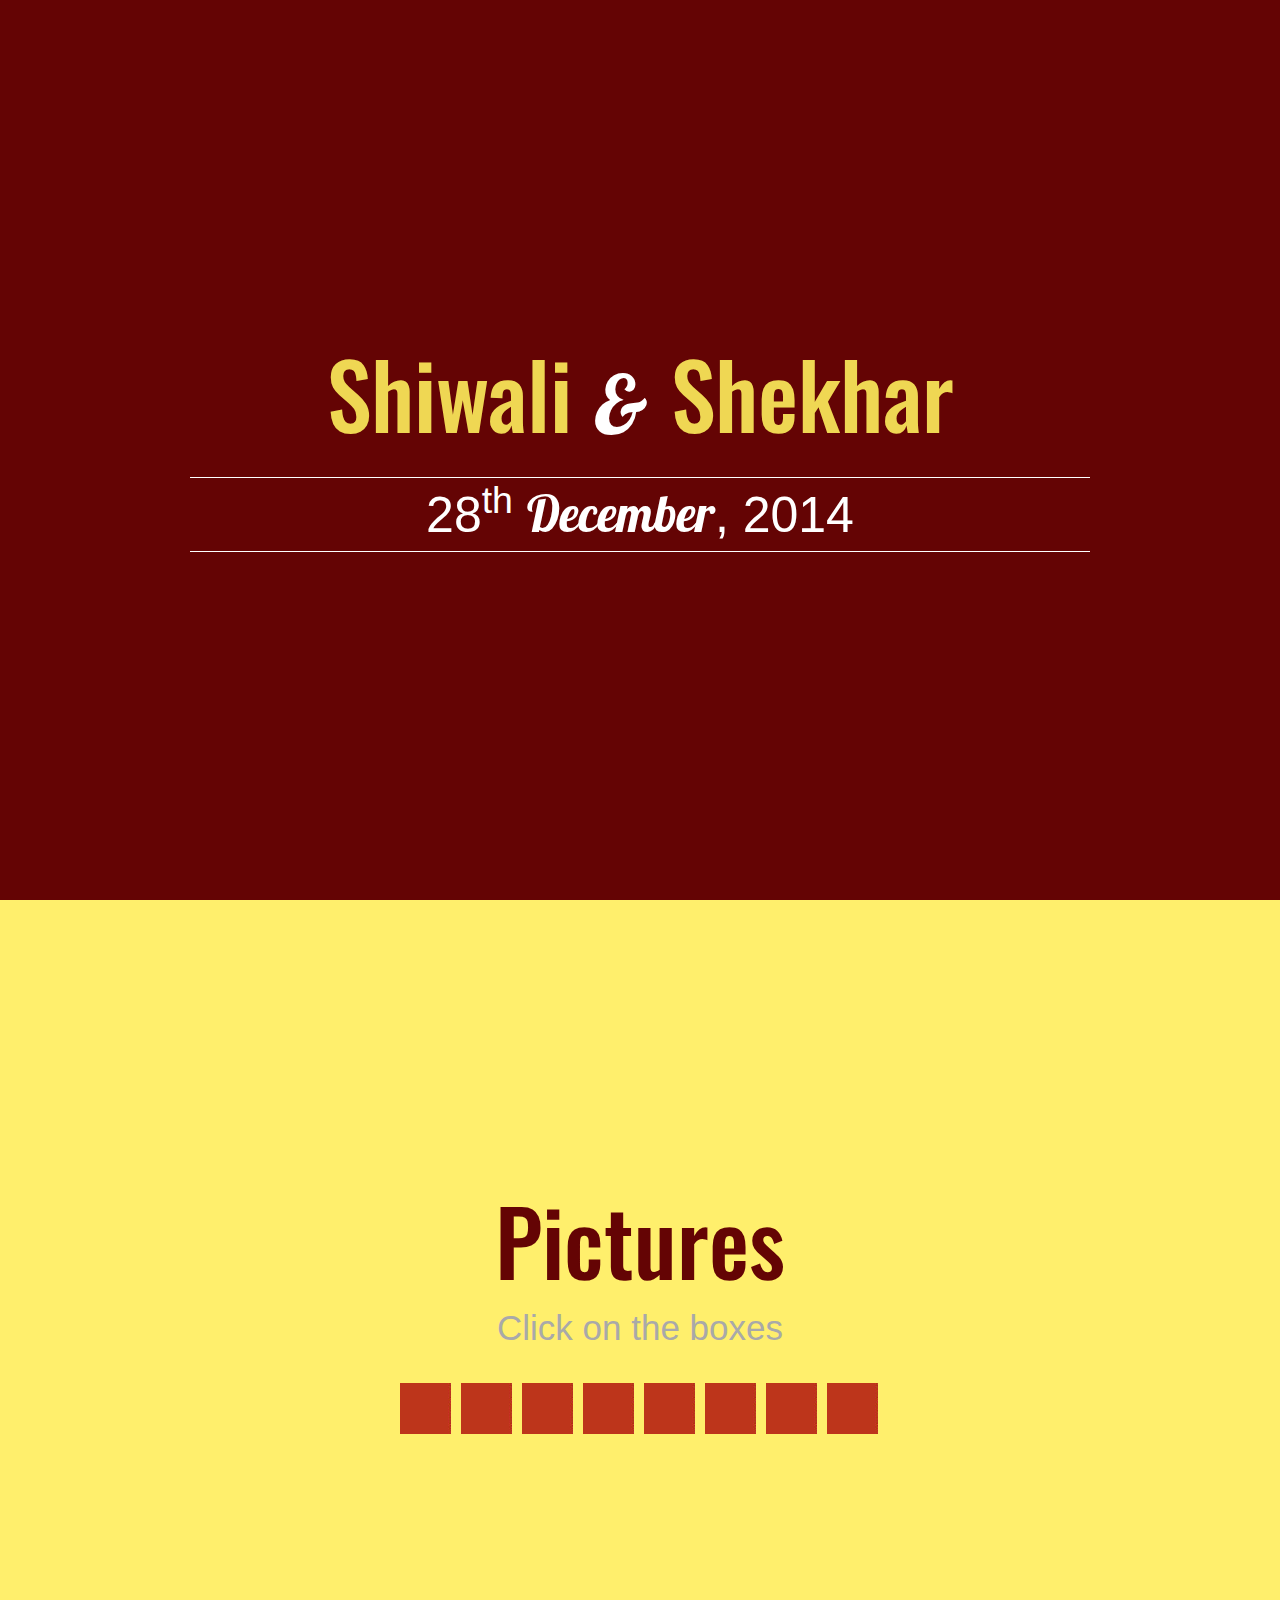
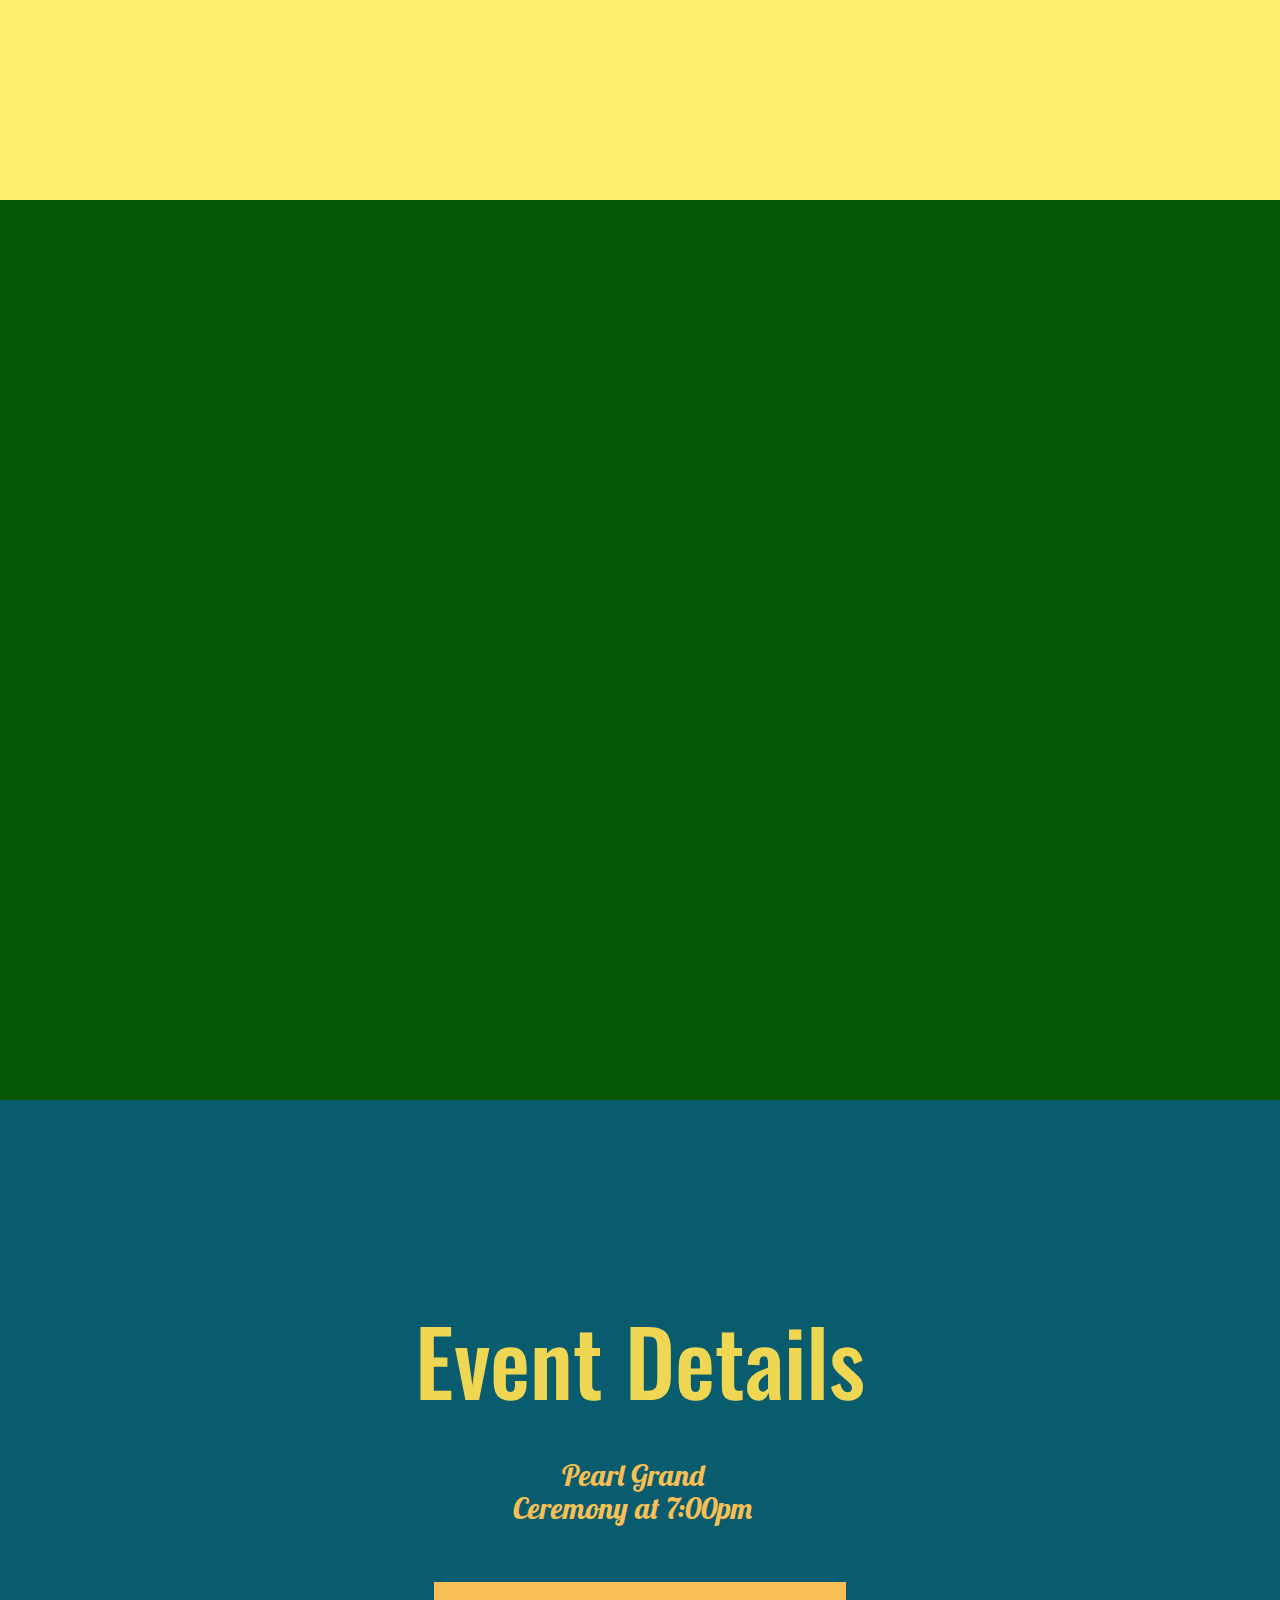
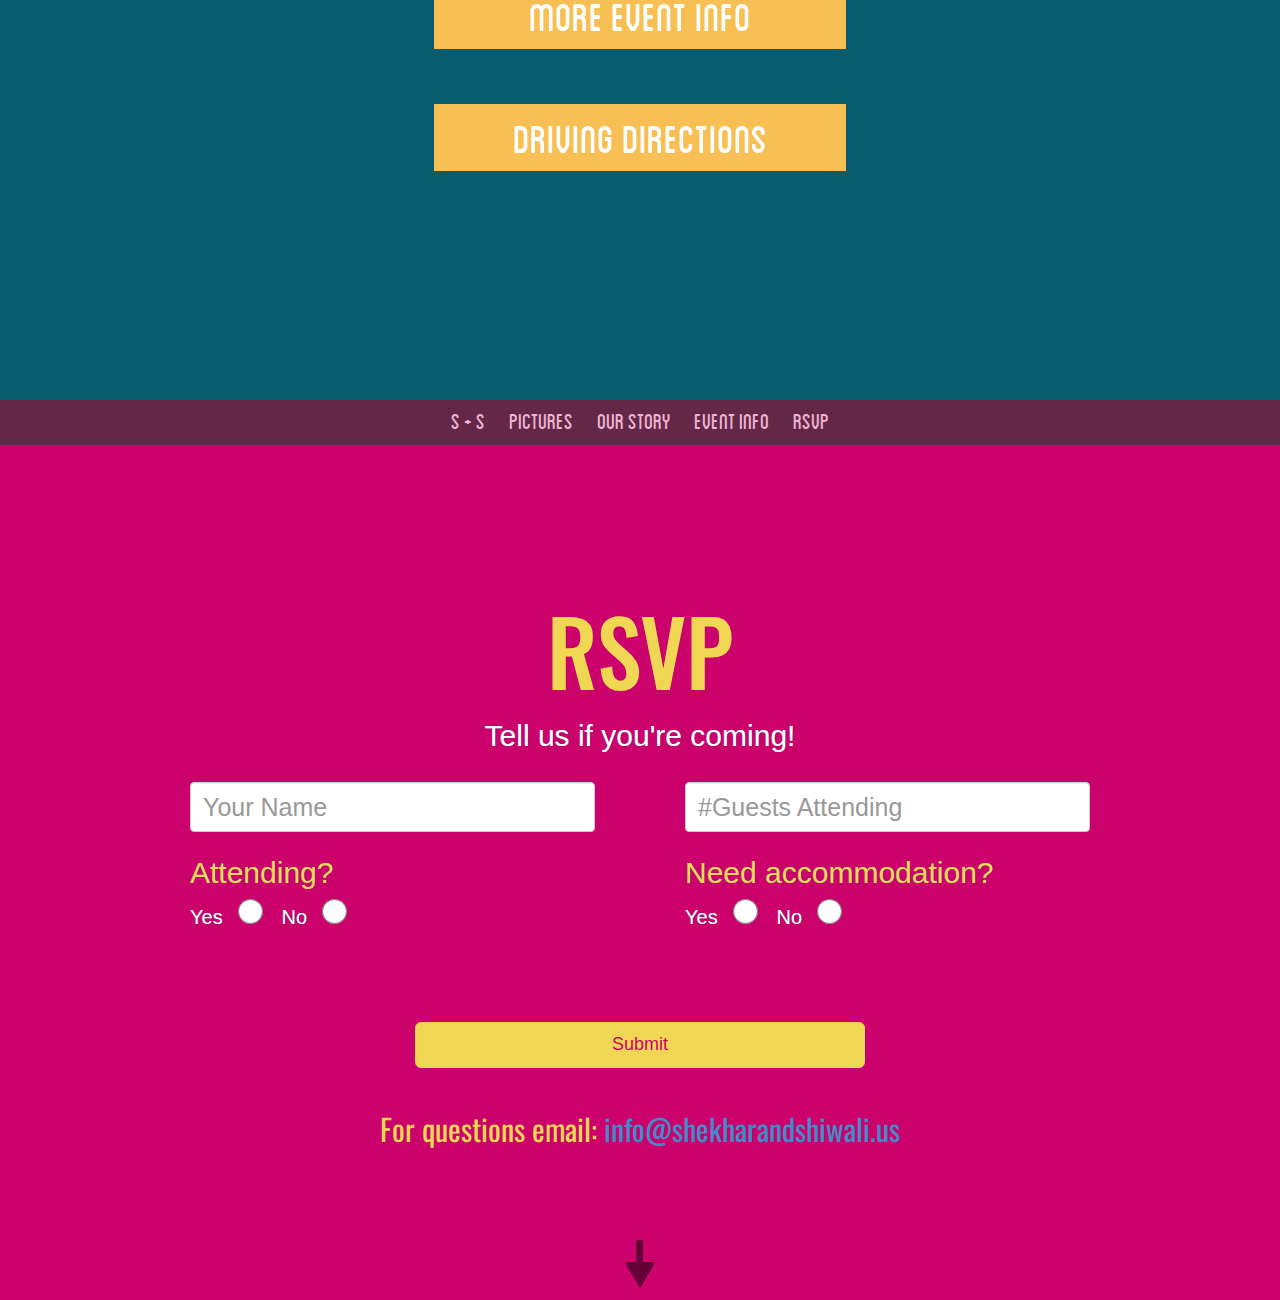
<file: index.html>
<!DOCTYPE html>
<html lang="en">
<head>

<title>
Shiwali + Shekhar | We're Getting Married!
</title>

<!-- Meta Tags -->

<meta http-equiv="Content-Type" content="text/html;charset=utf-8" />
<meta name="description" content="Shiwali Mohan &amp; Shekhar Mittal are tying the knot on 27.12.2014. Come celebrate with them!" />
<meta name="keywords" content="Shiwali Mohan, Shekhar Mittal, marriage, web design, scroll animation" />

<!-- Links -->
<link rel="stylesheet" type="text/css" href="jquery.fancybox-1.3.4.css" media="screen" />
<link rel="stylesheet" href="style.css" media="screen,projection" type="text/css" />
<link rel="stylesheet" href="css/bootstrap.css" media="screen,projection" type="text/css" />

<link href='http://fonts.googleapis.com/css?family=Pacifico' rel='stylesheet' type='text/css' />
 
<link rel="image_src" href="images/fb-icon.jpg" />
<link href='http://fonts.googleapis.com/css?family=Lily+Script+One|Simonetta|Glass+Antiqua|Elsie+Swash+Caps|Fredoka+One|Comfortaa|Abril+Fatface|Spirax|Kavoon|Cinzel+Decorative|Salsa|Autour+One' rel='stylesheet' type='text/css'>
<link href='http://fonts.googleapis.com/css?family=Oswald' rel='stylesheet' type='text/css'>
<link href='http://fonts.googleapis.com/css?family=Lobster' rel='stylesheet' type='text/css'>
<!-- Java Script -->

<script type="text/javascript" src="js/jquery.min.js"></script>
<script type="text/javascript" src="js/jquery.mousewheel-3.0.4.pack.js"></script>
<script type="text/javascript" src="js/jquery.fancybox-1.3.4.pack.js"></script>
<script type="text/javascript" src="js/jquery.scrollTo-min.js"></script>
<script type="text/javascript" src="js/bootstrap.js"></script>



<script type="text/javascript">

// Scroll Animation

function scrollNav(id){
			$('html,body').animate({scrollTop: $(""+id).offset().top},'slow');
}


  // Next Scroll Bar

$(function() {

	$("a[rel=story-gallery]").fancybox({
		'titlePosition' 	: 'inside',
		'titleFormat'		: function(title, currentArray, currentIndex, currentOpts) {
			return '<span id="fancybox-title-over">Image ' + (currentIndex + 1) + ' / ' + currentArray.length + (title.length ? ' &nbsp; ' + title : '') + '</span>';
			}
		});
		
		$("a[rel=guys-gallery]").fancybox({
		'titlePosition' 	: 'inside',
		'titleFormat'		: function(title, currentArray, currentIndex, currentOpts) {
			return '<span id="fancybox-title-over">' + (title.length ? '' + title : '') + '</span>';
			}
		});
		
		$("a[rel=girls-gallery]").fancybox({
		'titlePosition' 	: 'inside',
		'titleFormat'		: function(title, currentArray, currentIndex, currentOpts) {
			return '<span id="fancybox-title-over">' + (title.length ? '' + title : '') + '</span>';
			}
		});

	$("#getmore-info").fancybox({
				'titlePosition'		: 'inside',
				'transitionIn'		: 'none',
				'transitionOut'		: 'none'
		});

    function scroll(direction) {

        var scroll, i,
                positions = [],
                here = $(window).scrollTop(),
                collection = $('.slide');

        collection.each(function() {
            positions.push(parseInt($(this).offset()['top'],10));
        });

        for(i = 0; i < positions.length; i++) {
            if (direction == 'next1' && positions[i] > here) { scroll = collection.get(i); break; }
            if (direction == 'prev1' && i > 0 && positions[i] >= here) { scroll = collection.get(i-1); break; }
        }

        if (scroll) {
            $.scrollTo(scroll, {
                duration: 750       
            });
        }

        return false;
    }

    $("#next1,#prev1").click(function() {        
        return scroll($(this).attr('id'));        
    });

    $(".scrolltoanchor").click(function() {
        $.scrollTo($($(this).attr("href")), {
            duration: 750
        });
        return false;
    });
    
    $(".rsvp").mouseover(function(){
    	 $("#bottom-nav").hide();
    });
    $(".rsvp").mouseout(function(){
    	 $("#bottom-nav").show();
    });

});

function postContactToGoogle() {
	
	
	/*var password = $('#password-form').val();
    if(password!='shekhar'){
    	alert("Incorrect Password");
    	return false;
    }*/
   // else{
    	var name = $('#name-form').val();
        var attending = $('#attending-form').val();
        
        var x1 = document.getElementById("attending-answer-form-yes").checked;
        var y1 = document.getElementById("attending-answer-form-no").checked;
        var x2 = document.getElementById("accommodation-answer-form-yes").checked;
        var y2 = document.getElementById("accommodation-answer-form-no").checked;
        
		if(x1){
			var attending_answer = "Yes";
		}
		else{
			var attending_answer = "No";
		}
		
		if(x2){
			var accommodation_answer = "Yes";
		}
		else{
			var accommodation_answer = "No";
		}
		
		
		if(name == "")
		{
			alert("Please enter your Name");
			document.getElementById('name-form').focus();
			return false;
		}
		if(name != "" && !isNaN(name))
		{
			alert("Name cannot have numbers");
			document.getElementById('name-form').focus();
			
			return false;
		}
		if(attending == "")
		{
			alert("Please enter the number of Guests.");
			document.getElementById('attending-form').focus();
			return false;
		}
		if(attending != "" && isNaN(attending))
		{
			alert("Please enter a valid number in the number of Guests field.");
			document.getElementById('attending-form').focus();
			return false;
		}
		if(!x1&&!y1)
        {
        	alert("Please select a Yes or No.");
			return false;
        }
        if(!x2&&!y2)
        {
        	alert("Please select a Yes or No.");
			return false;
        }
		
		
        $.ajax({
            crossDomain:true,
            url: "https://docs.google.com/forms/d/1CFn740FEFCyiiwaFORWDEzPLa8mmN6_6Pz8VQiD-mVU/formResponse",
            data: { "entry_102033076": name, 
            "entry_283593187": attending, "entry_271882632": 
            attending_answer , "entry_1864921981": accommodation_answer},
            type: "POST",
            dataType: "xml",
            success:function(vs){
			     console.log("Success:" + vs);
			     window.location.replace("ThankYou.html");
			 },
			 error:function(){
			 	console.log("Error");
			 	window.location.replace("ThankYou.html");
			 }
        });
   // }
            
}



</script>
</head>

<body onload="scrollNav('.rsvp')">

<!-- Side Navigation -->

<div id="header">
<ul id="navigation">
	<li class="home-nav" onClick="scrollNav('.home')">S + S</li>
	<li class="pictures-nav" onClick="scrollNav('.pictures')">Pictures</li>
	<li class="story-nav" onClick="scrollNav('.story')">Our Story</li>
	<li class="info-nav" onClick="scrollNav('.info')">Event Info</li>
	<li class="rsvp-nav" onClick="scrollNav('.rsvp')">RSVP</li>
</ul>
</div>

<!-- Home Frame -->

	

	<div class="home slide">
		&nbsp;
		<div class="content-box">
			<div> <!--class="home-img"-->
				</br></br></br>
				<h1 style="color:#efd753;font-family: 'Oswald', sans-serif;font-size:90px;font-style:normal;">Shiwali   <font style="font-family: 'Lobster', cursive;font-size:80px;color:white;">&</font>   Shekhar</br></h1>
				</br>
				<div style="border-top: 1px solid white;border-bottom: 1px solid white;">
					<font style="font-size:50px;color:white;"> 28<sup>th</sup> <font style="font-family: 'Lobster', cursive;">December</font>, 2014</font>
				</div>
			</div>
		</div>
	</div>

<!-- Pictures Frame -->

	<div class="pictures slide">
		<div class="content-box">
			
			<div class="pictures-title">
				<h1 style="color:#640404;font-family: 'Oswald', sans-serif;font-size:90px;font-style:normal;">
					Pictures
				</h1>
			</div>
			
			<h2 class="gallery-title">Click on the boxes</h2>
			
			<div class="gallery">
				<a class="photo one" rel="story-gallery" href="images/1.jpg" title="">Photo<span></span></a>
				<a class="photo two" rel="story-gallery" href="images/2.JPG" title="">Photo<span></span></a>
				<a class="photo three" rel="story-gallery" href="images/3.JPG" title="">Photo<span></span></a>
				<a class="photo four" rel="story-gallery" href="images/4.JPG" title="">Photo<span></span></a>
				<a class="photo five" rel="story-gallery" href="images/5.jpg" title="">Photo<span></span></a>
				<a class="photo six" rel="story-gallery" href="images/6.JPG" title="">Photo<span></span></a>
				<a class="photo seven" rel="story-gallery" href="images/7.jpg" title="">Photo<span></span></a>
				<a class="photo eight" rel="story-gallery" href="images/9.jpg" title="">Photo<span></span></a>
			</div>
		
		</div>
	</div>
	
	

<!-- Our Story Frame -->

	<div class="story slide">
		<div class="content-box">
			<iframe src='http://cdn.knightlab.com/libs/timeline/latest/embed/index.html?source=0AvJJD4RMxX0IdFRqZll6bFVpYTRvN09UMmtzQTBWWkE&font=Bevan-PotanoSans&maptype=toner&lang=en&height=650' width='100%' height='650' frameborder='0'></iframe>
		</div>
	</div>

<!-- Event Info Frame -->

	<div class="info slide">
		<div class="content-box">
		
			<div class="info-title">
				<h1 style="color:#efd753;font-family: 'Oswald', sans-serif;font-size:90px;font-style:normal;">
					Event Details
				</h1>
			</div>
			
			
			
			<div class="info-content">
				</br>
				<h2 style="font-family: 'Lobster', cursive;">Pearl Grand</br>Ceremony at 7:00pm</h2>
				
				<div class="more-info">
				<a class="info btn1" id="getmore-info" href="#inline1" title="">More Event Info<span></span></a> 
				</div>
				
				<div style="display: none;">
					<div id="inline1" style="width:750px;height:550px;overflow:hidden;">
					<p>As is the case with typical Indian weddings, festivities will go on for a couple of days. Please RSVP so that we can keep you updated on what is happening and when. </p>
					<p>In case you only want to attend the wedding, the ceremony will begin at 7:00pm on December 28th and will take place at the Pearl Grand banquet hall, Ghaziabad.  </p>
					<div class="line-seperator"></div>
					<p>If you are joining us from out of town, please plan ahead. August-September is the best time to buy international tickets to India for December. The nearest airport is the Indira Gandhi International Airport. Unless you are an Indian national, you probably will require a tourist visa to visit India. </p>
					<p>Please email your travel plans to us. We would love if you could stay with us and our families during the celebrations. </a></p>
					<div class="line-seperator"></div>
					<p>For any questions, comments, concerns, play list requests, accommodation inquiries or interest in dance performances, please contact us: <a href="mailto:info@shekharandshiwali.us">info@shekharandshiwali.us</a></p>
					<div class="line-seperator"></div>
					</div>
				</div>
				
				<div class="get-directions">
				<a href="http://goo.gl/hktYl9" target="blank" class="directions btn1">Driving Directions<span></span></a> 
				</div>
			</div>
			
		</div>
	</div>
	

	
<!-- RSVP Frame -->
	
	<div class="rsvp slide">
		<div class="content-box" style="text-align:center;">
		
			<div class="rsvp-title">
				<h1 style="color:#efd753;font-family: 'Oswald', sans-serif;font-size:90px;font-style:normal;">
					RSVP
				</h1>
			</div>
			
			<h2>Tell us if you're coming!</h2>
			</br>
			
				<div class="forms">
					<input type="text" name="name" id="name-form" class="form-control"  placeholder="Your Name" style="height:50px;font-size:25px;color:#4a4a4a;"/>
					</br>
					<font class="rsvph2">Attending?</font></br>
					<font class="rsvph3">Yes</font><input type="radio" name="attending-answer" value="Yes" id="attending-answer-form-yes"  style="height:25px;width:55px;color:#4a4a4a;"/>
					<font class="rsvph3">No</font><input type="radio" name="attending-answer" value="No" id="attending-answer-form-no"  style="height:25px;width:55px;color:#4a4a4a;"/>
				</div>
				<div class="forms2">
					<input type="text" name="attending" id="attending-form" class="form-control" placeholder="#Guests Attending" style="height:50px;font-size:25px;color:#4a4a4a;"/>
					</br>
					<font class="rsvph2">Need accommodation?</font></br>
					<font class="rsvph3">Yes</font><input type="radio" name="accommodation-answer" value="Yes" id="accommodation-answer-form-yes"  style="height:25px;width:55px;color:#4a4a4a;"/>
					<font class="rsvph3">No</font><input type="radio" name="accommodation-answer" value="No" id="accommodation-answer-form-no"  style="height:25px;width:55px;color:#4a4a4a;"/>
				</div>

				<div class="submit">
					<input class="submit-btn btn btn-lg btn-warning btn-block" type="submit" value="Submit" onclick="postContactToGoogle()" style="background-color: #efd753;border-color:#efd753;color:#cb026c;"/>
				</div>
			</br></br>
				<font style="color:#efd753;font-family: 'Oswald', sans-serif;font-size:30px;font-style:normal;">For questions email: <a href="mailto:info@shekharandshiwali.us">info@shekharandshiwali.us</a></h3>
					
			
		</div>
	</div>
		

	

	
	
	
<!-- Bottom Nav -->	
	
	<div id="bottom-nav">
	<img src="images/next-dk.png" alt="Next1" />
	<div id="next1">
		<img src="images/next.png" alt="Next1" />
	</div>
	
	</div>
</body>
</file>
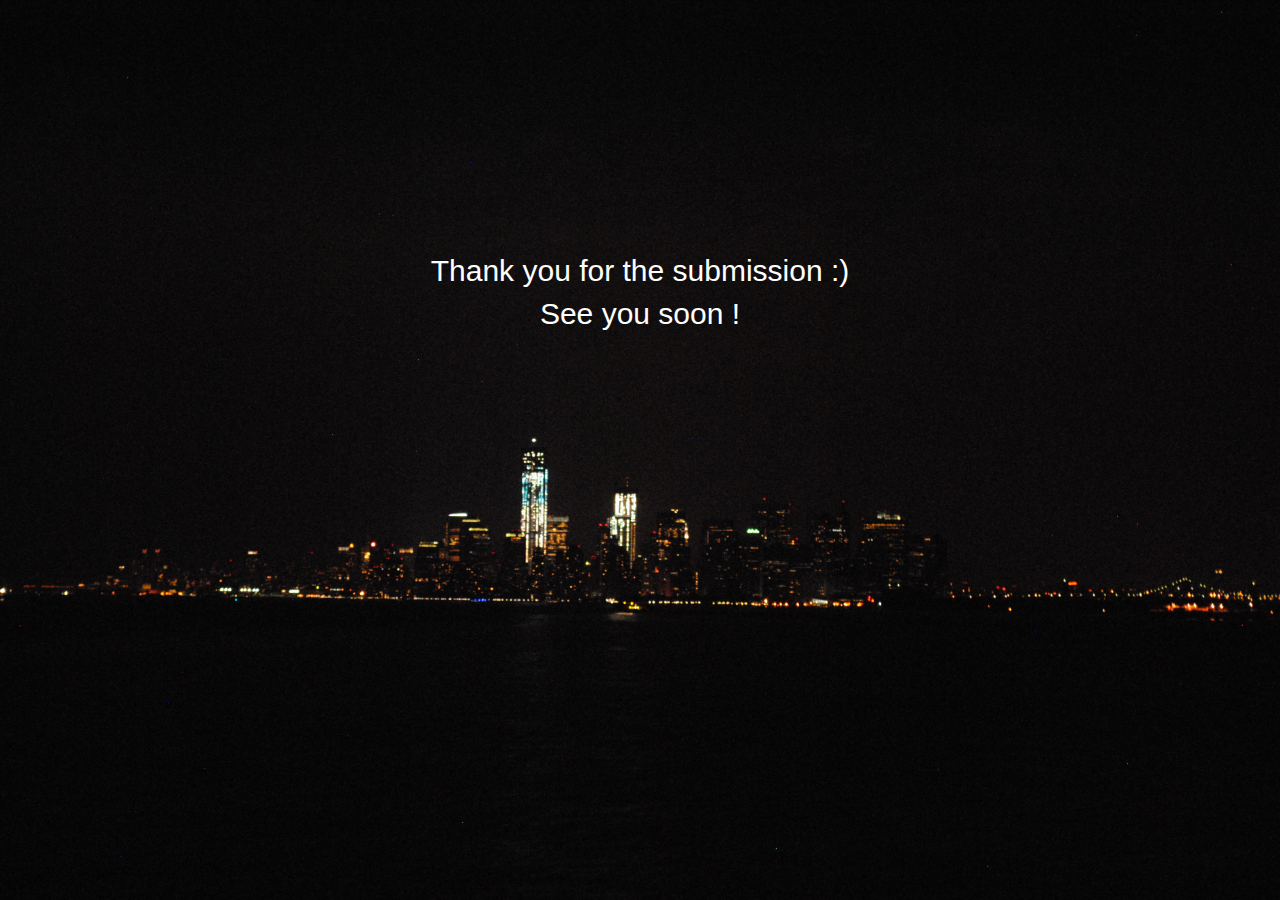
<file: ThankYou.html>
<!DOCTYPE html>
<html lang="en">
<head>

<title>
Shiwali + Shekhar | We're Getting Married!
</title>

<!-- Meta Tags -->

<meta http-equiv="Content-Type" content="text/html;charset=utf-8" />
<meta name="description" content="Shiwali Mohan &amp; Shekhar Mittal are tying the knot on 27.12.2014. Come celebrate with them!" />
<meta name="keywords" content="Shiwali Mohan, Shekhar Mittal, marriage, web design, scroll animation" />
<meta property="og:title" content="Shiwali + Shekhar are getting Married!" />
<meta property="og:description" content="Shiwali Mohan &amp; Shekhar Mittal are tying the knot on 27.12.2014. Come celebrate with them!" />
<meta property="og:image" content="http://www.katieplusluke.com/images/fb-icon.jpg" />
<meta property="og:url" content="http://www.shekharandshiwali.us" />
<meta property="fb:admins" content="1577640021" />
<meta property="og:type" content="website"/>

<!-- Links -->
<link rel="stylesheet" type="text/css" href="jquery.fancybox-1.3.4.css" media="screen" />
<link rel="stylesheet" href="style.css" media="screen,projection" type="text/css" />
<link rel="stylesheet" href="css/bootstrap.css" media="screen,projection" type="text/css" />

<link href='http://fonts.googleapis.com/css?family=Pacifico' rel='stylesheet' type='text/css' />
 
<link rel="image_src" href="images/fb-icon.jpg" />
<link href='http://fonts.googleapis.com/css?family=Lily+Script+One|Simonetta|Glass+Antiqua|Elsie+Swash+Caps|Fredoka+One|Comfortaa|Abril+Fatface|Spirax|Kavoon|Cinzel+Decorative|Salsa|Autour+One' rel='stylesheet' type='text/css'>
<link href='http://fonts.googleapis.com/css?family=Oswald' rel='stylesheet' type='text/css'>
<link href='http://fonts.googleapis.com/css?family=Lobster' rel='stylesheet' type='text/css'>
<!-- Java Script -->

<script type="text/javascript" src="js/jquery.min.js"></script>
<script type="text/javascript" src="js/jquery.mousewheel-3.0.4.pack.js"></script>
<script type="text/javascript" src="js/jquery.fancybox-1.3.4.pack.js"></script>
<script type="text/javascript" src="js/jquery.scrollTo-min.js"></script>
<script type="text/javascript" src="js/bootstrap.js"></script>
<style>
	body { 
  background: url(images/gallery/1.JPG) no-repeat center center fixed; 
  -webkit-background-size: cover;
  -moz-background-size: cover;
  -o-background-size: cover;
  background-size: cover;
}
	#ThankYou{
		padding:250px;
		text-align:center;
		color:white;
		font-size:30px;
	}
</style>

</head>

<body>
<div id="ThankYou">
	Thank you for the submission :)</br> See you soon !
</div>

</body>
</html>
</file>
<file: style.css>
/* Site designed by Luke Clum @ www.lukeclum.com */


@font-face {
    font-family: 'BlanchCapsRegular';
    src: url('fonts/blanch_caps-webfont.eot');
    src: url('fonts/blanch_caps-webfont.eot%3F') format('embedded-opentype'),
         url('fonts/blanch_caps-webfont.woff') format('woff'),
         url('fonts/blanch_caps-webfont.ttf') format('truetype'),
         url('fonts/blanch_caps-webfont.svg') format('svg');
    font-weight: normal;
    font-style: normal;

}

@font-face {
    font-family: 'PacificoRegular';
    src: url('fonts/pacifico-webfont.eot');
    src: url('fonts/pacifico-webfont.eot?') format('embedded-opentype'),
         url('fonts/pacifico-webfont.woff') format('woff'),
         url('fonts/pacifico-webfont.ttf') format('truetype'),
         url('fonts/pacifico-webfont.svg') format('svg');
    font-weight: normal;
    font-style: normal;

}


/* FONT & TEXT STYLES */



h1 {
	padding:0;
	font-family: 'BlanchCapsRegular', arial;
	font-size:60px;
	font-weight:normal;
	
}

h2{
	font-family: 'Pacifico', 'PacificoRegular', cursive;
	font-size:50px;
	font-weight:400;
	font-style:normal;
	margin:15px;
	
}
h3 {
	font-family: 'BlanchCapsRegular', arial;
	font-size:53px;
	font-weight:normal;
	color:#FFFFFF;
	margin:20px 0px 20px 0;
	
}
h4 {
	font-family: 'BlanchCapsRegular', arial;
	font-size:30px;
	font-weight:normal;
	color:rgb(225,86,97);
	
}
p { 
	font-family: Arial, sans-serif;
	font-weight:normal; 
	font-size:14px;
	line-height: 18px;
	color:#363636
}
p a {
	text-decoration: none;
	color: rgb(220,79,83);
}
p a:hover{
	color: rgb(248,202,105);
}


/* MAIN SITE STYLES */



html, body {
	margin: 0;
	padding: 0;
	height:100%;
}

body {
	margin:0; padding:0;
	font-family:Arial, Helvetica, sans-serif;  
    background-color:#3ba7b8;  
    font-size:20px;  
    line-height:25px;  
}  
  
  
.content-box{
	position:absolute; 
	top:50%; 
	left:50%;
	width:900px;
	margin-left:-450px;
}

.container {
	height:100%;
	margin: 0;
	padding: 0;
	
}

.slide {
	height: 100%;
	position: relative;
	margin: 0;
	padding: 0;
}





/* NAVIGATION */

#header{
	position: fixed; 
	top: 0; left: 0; 
	width: 100%; 
	height: 45px;
	margin:0;
	background-color:#383838;
	filter:alpha(opacity=70);
	/* CSS3 standard */
	opacity:0.7;
	z-index: 1;
}
ul#navigation {
	display:block;
	padding:0;
	text-align:center;
	cursor: pointer;
}
ul#navigation li {  
    display:inline; 
	margin:10px;
    text-decoration:none;  
    color:#FFFFFF;  
    font-family: 'BlanchCapsRegular', arial;
    font-size:30px;
    font-weight:400;
    text-shadow: #000 0 0 0;
}  
ul#navigation li:hover {  
    	color:#bebebe;   
    	font-weight:400;
    	text-shadow: #000 0 0 0;
}


/* FOOTER */

#footer {
	z-index:100;
	position:fixed;
	bottom:0px;
	background-color:#383838;
	width:240px;
	height:50px;
	margin:10px;
	right:0;
	opacity: .5;
	filter:alpha(opacity=50);
	-webkit-transition: opacity 0.5s;
	-moz-transition:    opacity 0.5s;
	-o-transition:      opacity 0.5s;
	-ms-transition:     opacity 0.5s;
	cursor: pointer;
}
#footer:hover {
	opacity: 1;
	filter:alpha(opacity=100);
	}
.social{
	display:block;
	margin-left:auto;
	margin-right:auto;
	left:0;
	right:0;
	width:210px;
}
.like {
	float:left; 
	width:75px; 
	margin:2px 2px 2px 2px;
	height:20px;
	padding:13px 5px 0 0;
}
.tweet {
	float:left; 
	width:75px; 
	margin:2px 2px 2px 2px;
	height:20px;
	padding:13px 0 0 5px;
}
.luke-logo {  
	display:block;
	position: relative;
	text-indent: -9999px;
	width: 23px;
	height: 23px;
	float:left;
	margin:13px 0 15px 15px;

}

.luke-logo span {
	position: absolute;
	top: 0; left: 0; bottom: 0; right: 0;
	background: url(images/luke-logo.png) no-repeat;
	opacity: .8;
	filter:alpha(opacity=80);
	-webkit-transition: opacity 0.5s;
	-moz-transition:    opacity 0.5s;
	-o-transition:      opacity 0.5s;
	-ms-transition:     opacity 0.5s;
}
.luke-logo:hover span {
	opacity: 1;
	filter:alpha(opacity=100);
}

/* BOTTOM NAVIGATION */

#bottom-nav {
	z-index:100;
	position:fixed;
	bottom:0px;
	width:100%;
	height:70px;
	margin:0;
}   
#bottom-nav img{
	display:block;
	margin:0 auto;
	margin-top:10px;
	opacity: .5;
	filter:alpha(opacity=20);
}
#next1{
	z-index:100;
	position:fixed;
	bottom:0px;
	width:100%;
	height:70px;
	margin:0;
	background: url(images/footer-slice.png) repeat-x;
	cursor: pointer;
	opacity: 0;
	filter:alpha(opacity=0);
	-webkit-transition: opacity 0.5s;
	-moz-transition:    opacity 0.5s;
	-o-transition:      opacity 0.5s;
	-ms-transition:     opacity 0.5s;
}
#next1:hover {
	opacity: 1;
	filter:alpha(opacity=100);
}
#next1 img{
	display:block;
	position:relative;
	margin-left:auto;
	margin-right:auto;
	margin-top:10px;
	left:0;
	right:0;
	opacity: 1;
	filter:alpha(opacity=100);
}
#next1 .box{
	position:absolute;
	width:100%;
	height:170px;
	margin:0;
	background-color:#383838;
	opacity: 1;
	filter:alpha(opacity=100);
}

/* HOME SLIDE */



.home {
	background-color: #640404;
}

.home .content-box{
	height:340px; 
	margin-top:-187px;
	text-align:center;
}

.home-img {  
	display:block;
	margin: auto;
	position: relative;
	text-indent: -9999px;
	width: 540px;
	height: 335px;
	background: url(images/kl-title.png) no-repeat;
}


.pictures {
	background-color: #ffef6c;
}

.pictures .content-box{
	height:290px; 
	margin-top:-180px;
	}

.pictures-title {  
	text-align:center;
}
.gallery-title{
	font-size:35px;
	margin-bottom:25px;
	text-align: center;
	color:rgb(169,169,169)
}

.gallery {
	position:relative;
	display:block;
	overflow:auto;
	margin-top:15px;
	width:490px;
	height:125px;
	margin-left: auto;
    margin-right: auto;
    left: 0;
    right: 0;
}
.photo {  
	display:block;
	position: relative;
	text-indent: -9999px;
	width: 51px;
	height: 51px;
	background: url(images/pthumb-sprite.jpg) no-repeat;
    float:left;
    margin-right:5px;
    margin-left:5px;
    margin-top:10px;   
}

.photo span {
	position: absolute;
	top: 0; left: 0; bottom: 0; right: 0;
	background: url(images/pthumb-sprite.jpg) no-repeat;
	background-position: -51px 0;
	opacity: 0;
	filter:alpha(opacity=0);
	-webkit-transition: opacity 0.5s;
	-moz-transition:    opacity 0.5s;
	-o-transition:      opacity 0.5s;
	-ms-transition:     opacity 0.5s;
}
.photo:hover span {
	opacity: 1;
	filter:alpha(opacity=100);
}

.gallery .one span {
	background: url(images/pthumb-sprite.jpg) -51px 0;
}
.gallery .two span {
	background: url(images/pthumb-sprite.jpg) -102px 0;
}
.gallery .three span {
	background: url(images/pthumb-sprite.jpg) -153px 0;
}
.gallery .four span {
	background: url(images/pthumb-sprite.jpg) -204px 0;
}
.gallery .five span {
	background: url(images/pthumb-sprite.jpg) -255px 0;
}
.gallery .six span {
	background: url(images/pthumb-sprite.jpg) -306px 0;
}
.gallery .seven span {
	background: url(images/pthumb-sprite.jpg) -357px 0;
}
.gallery .eight span {
	background: url(images/pthumb-sprite.jpg) -408px 0;
}
.gallery .nine span {
	background: url(images/pthumb-sprite.jpg) -459px 0;
}


/* OUR STORY */



.story {
	background-color: #075907;
}

.story .content-box{
	height:460px; 
	margin-top:-260px;
	}

.story-title {  
	display:block;
	margin: auto;
	position: relative;
	text-indent: -9999px;
	width: 785px;
	height: 75px;
	background: url(images/title-sprites.png) 0 0;
	margin-bottom:25px;
}

.story h2 {
	display:block;
	position: relative;
	text-align: center;
	color:rgb(252,252,252);
}

.timeline {
	position:relative;
	display:block;
	overflow:auto;
	margin-top:40px;
	height:290px;
	background: url(images/arrow.png) no-repeat;
	background-position: 0px 0px;
}

.first {
	margin-left:100px;
	margin-top:26px;
}

.second {
	margin-left:70px;
	margin-top:26px;
}

.third {
	margin-left:50px;
	margin-top:26px;
}

.fourth {
	margin-left:90px;
	margin-top:26px;
}

.fifth {
	margin-left:50px;
	margin-top:26px;
}

.sixth {
	margin-left:80px;
	margin-top:26px;
}
.seventh {
	margin-left:20px;
	margin-top:26px;
}

.eigth {
	margin-left:20px;
	margin-top:26px;
}


.heart {  
	display:block;
	position: relative;
	text-indent: -9999px;
	width: 46px;
	height: 44px;
	background: url(images/heart.png) no-repeat;
    float:left;
    cursor: pointer;   
}

.heart span {
	position: absolute;
	top: 0; left: 0; bottom: 0; right: 0;
	background: url(images/heart.png) no-repeat;
	background-position: -46px 0;
	opacity: 0;
	filter:alpha(opacity=0);
	-webkit-transition: opacity 0.5s;
	-moz-transition:    opacity 0.5s;
	-o-transition:      opacity 0.5s;
	-ms-transition:     opacity 0.5s;
}
.heart:hover span {
	opacity: 1;
	filter:alpha(opacity=100);
}
.highlights h4 {
	display:none;
  	position:absolute;
  	background-color: rgb(230,230,230);
  	margin-left: auto;
    margin-right: auto;
    left: 0;
    right: 0;
  	width:550px;
  	top:80px;
	text-align: center;
	opacity: 0;
	filter:alpha(opacity=0);
	-webkit-transition: opacity 0.5s;
	-moz-transition:    opacity 0.5s;
	-o-transition:      opacity 0.5s;
	-ms-transition:     opacity 0.5s;
}
.highlights:hover h4{
	display:block;
	opacity: 1;
	filter:alpha(opacity=100);	
}
.highlights h4 span{
	font-size: 40px;
	line-height: 40px;
}





/* EVENT INFO */



.info {
	background-color: #085c6e;
}

.info .content-box{
	height:450px; 
	margin-top:-260px;
	}

.info-title {  
	text-align:center;
}

.map-content{
	float:left;
	width:451px;
	height:311px;
}
.info-content{
	width:100%;
	height:311px;
	text-align:center;
}
.info-content h2{
	margin-left:0;
	margin-bottom:30px;
	color:rgb(248,191,84);
}
.info-content h3{
	margin:0;
	margin-bottom:16px;
}
.more-info{
	clear:both;
	margin-top:52px;
	text-align:center;
}
#inline1 {
	padding:25px;
}
#inline1 span{
	text-align: center;
}
.line-seperator{
	display:block;
	margin:auto;
	margin-top:28px;
	margin-bottom:28px;
	height:1px;
	width:450px;
	background:#bbbbbb;
}
.get-directions{
	clear:both;
	margin-top:43px;
}
.btn1{
	position:relative;
	margin:0;
	text-align:center;
	font-family: 'BlanchCapsRegular', arial;
	font-size:55px;
	font-weight:normal;
	text-decoration:none;
	 
	 -webkit-transition-property:color, background-color;  
	 -webkit-transition-duration: .5s, .5s;  
	 -webkit-transition-timing-function: linear, ease-in;
	 -moz-transition-property:color, background-color;  
	 -moz-transition-duration: .5s, .5s;  
	 -moz-transition-timing-function: linear, ease-in; 
	 -o-transition-property:color, background-color;  
	 -o-transition-duration: .5s, .5s;  
	 -o-transition-timing-function: linear, ease-in; 
	 -ms-transition-property:color, background-color;  
	 -ms-transition-duration: .5s, .5s;  
	 -ms-transition-timing-function: linear, ease-in; 
}

.info.btn1{
	padding: 10px 95px 10px 95px;
	background-color:rgb(248,191,84);
	color:#FFFFFF;
}

.info.btn1:hover {
	color: rgb(220,79,83);
	background-color:#FFFFFF;
}
.directions.btn1{
	padding: 10px 79px 10px 79px;
	background-color:rgb(248,191,84);
	color:#FFFFFF;
}
.directions.btn1:hover {
	color: rgb(220,79,83);
	background-color:#FFFFFF;
}



/* WEDDING PARTY */



.party {
	background-color: #f69c00;
}

.party .content-box{
	height:350px; 
	margin-top:-210px;
	}

.party-title {  
	display:block;
	margin: auto;
	position: relative;
	text-indent: -9999px;
	width: 785px;
	height: 75px;
	background: url(images/title-sprites.png) 0 -150px;
	margin-bottom:25px;
}
.party h2{
	text-align: center;
	color: rgb(0,138,160);
	text-shadow: rgb(0,138,160) 0 0 0;
}
.groomsmen{
	display:block;
	position:relative;
	width:602px;
	height:60px;
	padding-top:60px;
	margin-left:auto;
	margin-right:auto;
	left:0;
	right:0;
}
.bridesmaids{
	display:block;
	position:relative;
	width:607px;
	height:60px;
	padding-top:15px;
	margin-left:auto;
	margin-right:auto;
	left:0;
	right:0;
}

.wp-title{
	font-size:50px;
	margin-top:15px;
	margin-right:20px;
	float:left;
}

.party-gallery {
	position:relative;
	display:block;
	overflow:auto;
	width:427px;
	height:60px;
}
.wp {  
	display:block;
	position: relative;
	text-indent: -9999px;
	width: 51px;
	height: 51px;
	background: url(images/partythumb-sprite.jpg) no-repeat;
    float:left;
    margin-right:10px;   
}

.wp span {
	position: absolute;
	top: 0; left: 0; bottom: 0; right: 0;
	background: url(images/partythumb-sprite.jpg) no-repeat;
	background-position: -51px 0;
	opacity: 0;
	filter:alpha(opacity=0);
	-webkit-transition: opacity 0.5s;
	-moz-transition:    opacity 0.5s;
	-o-transition:      opacity 0.5s;
	-ms-transition:     opacity 0.5s;
}
.wp:hover span {
	opacity: 1;
	filter:alpha(opacity=100);
}

.groomsmen .one span {
	background: url(images/partythumb-sprite.jpg) -51px 0;
}
.groomsmen .two span {
	background: url(images/partythumb-sprite.jpg) -102px 0;
}
.groomsmen .three span {
	background: url(images/partythumb-sprite.jpg) -153px 0;
}
.groomsmen .four span {
	background: url(images/partythumb-sprite.jpg) -204px 0;
}
.groomsmen .five span {
	background: url(images/partythumb-sprite.jpg) -255px 0;
}
.groomsmen .six span {
	background: url(images/partythumb-sprite.jpg) -306px 0;
}
.groomsmen .seven span {
	background: url(images/partythumb-sprite.jpg) -357px 0;
}


.bridesmaids .one span {
	background: url(images/partythumb-sprite.jpg) -408px 0;
}
.bridesmaids .two span {
	background: url(images/partythumb-sprite.jpg) -459px 0;
}
.bridesmaids .three span {
	background: url(images/partythumb-sprite.jpg) -510px 0;
}
.bridesmaids .four span {
	background: url(images/partythumb-sprite.jpg) -561px 0;
}
.bridesmaids .five span {
	background: url(images/partythumb-sprite.jpg) -612px 0;
}
.bridesmaids .six span {
	background: url(images/partythumb-sprite.jpg) -663px 0;
}
.bridesmaids .seven span {
	background: url(images/partythumb-sprite.jpg) -714px 0;
}



/* RSVP */



.rsvp {
	background-color: #cb026c;
}

.rsvp .content-box{
	height:475px; 
	margin-top:-270px;
	}

.rsvp-title {  
	text-align:center;
}

.rsvp h2{
	text-align: center;
	color:#FFFFFF;
	text-shadow: rgb(0,138,160) 0 0 0;
}
.rsvph2{
	
	color:#efd753;
	text-shadow: rgb(0,138,160) 0 0 0;
	font-size:30px;
	padding-bottom:10px;
}
.rsvph3{
	
	color:#FFFFFF;
	text-shadow: rgb(0,138,160) 0 0 0;
	font-size:20px;
	padding-bottom:10px;
}
.rsvp-now{
	display:block;
	margin-top:30px;
	width:100%;
	height:240px;
	text-align:center;
}
.labels {
	position:relative;
	float:left;
	width:240px;
	height:240px;
	margin-top:0px;
}

.guest-name span{
	color:rgb(248,191,84);
}
.forms{
	position:relative;
	width:45%;
	height:240px;
	margin-top:0px;
	margin-bottom:0px;float:left;
	text-align:left;
	
}
.forms2{
	position:relative;
	width:45%;
	height:240px;
	margin-top:0px;
	margin-bottom:0px;float:right;
	text-align:left;
}




.submit-container {
	position:relative;
	width:255px;
	height:250px;
	margin-top:-170px;
	margin-bottom:0px;
	margin-left:0px;
	margin-right:110px;
	float:right;
	
}
.password {
	text-align: center;
	margin-top:30px;
	margin-bottom:15px;
	margin-right:0;
	margin-left:0;
}
#password-form{
	display:block;
	height:30px;
	font-size:25px;
	color:#4a4a4a;
	margin:0;

}
.submit{
	margin:auto;
	padding:auto;
	width:50%;
	clear:both;
	
	
}
.rotate270 {
    -webkit-transform: rotate(270deg);
    -moz-transform: rotate(270deg);
    -o-transform: rotate(270deg);
    -ms-transform: rotate(270deg);
    transform: rotate(270deg);
}
.rotate90 {
    -webkit-transform: rotate(90deg);
    -moz-transform: rotate(90deg);
    -o-transform: rotate(90deg);
    -ms-transform: rotate(90deg);
    transform: rotate(90deg);
}
.scale-small{
	 -ms-transform: scale(1,0.3); /* IE 9 */
    -webkit-transform: scale(1,0.3; /* Chrome, Safari, Opera */
    transform: scale(1,0.3); 
}
.submit-btn{
	position:relative;
	padding: 5px 53px 5px 53px;
	margin-top:0px;
	margin-left:0;
	margin-right:0;
	margin-bottom:0;
	background-color:rgb(248,191,84);
	font-family: 'Oswald', sans-serif;
	font-size:35px;
	font-weight:normal;
	color:#FFFFFF;
	text-decoration:none;
	border:0;
	cursor:pointer;
	 
	 -webkit-transition-property:color, background-color;  
	 -webkit-transition-duration: .5s, .5s;  
	 -webkit-transition-timing-function: linear, ease-in;
	 -moz-transition-property:color, background-color;  
	 -moz-transition-duration: .5s, .5s;  
	 -moz-transition-timing-function: linear, ease-in; 
	 -o-transition-property:color, background-color;  
	 -o-transition-duration: .5s, .5s;  
	 -o-transition-timing-function: linear, ease-in; 
	 -ms-transition-property:color, background-color;  
	 -ms-transition-duration: .5s, .5s;  
	 -ms-transition-timing-function: linear, ease-in; 
}

.submit-btn:hover {
	color: rgb(248,191,84);
	background-color:#FFFFFF;
	border:0;
}

.questions{
	clear:both;
	margin-top:20px;
	text-align:center;
}
.questions a{
	color:rgb(248,191,84);
	text-decoration:none;
}

/* GIFTS & REGISTRY */



.gifts {
	height:100%;
	position: relative;
	background-color: #006a00;
}

.gifts .content-box{
	height:475px; 
	margin-top:-270px;
	}

.gifts-title {  
	
}

.gifts h2{
	color:rgb(128,128,128);
	text-align: center;
	margin-bottom:60px;
}

.registry-imgs{
	display:relative;
	margin:0 auto;
	width:644px;
}

.registry {  
	display:block;
	position: relative;
	text-indent: -9999px;
	width: 282px;
	height: 99px;
    float:left;
    margin-right:20px;
    margin-left:20px;   
}

.registry span {
	position: absolute;
	top: 0; left: 0; bottom: 0; right: 0;
	background-color: #E8D21C;
	background: url(images/wsonoma.jpg) no-repeat;
	background-position: -282px 0;
	opacity: 0;
	filter:alpha(opacity=0);
	-webkit-transition: opacity 0.5s;
	-moz-transition:    opacity 0.5s;
	-o-transition:      opacity 0.5s;
	-ms-transition:     opacity 0.5s;
}
.registry:hover span {
	opacity: 1;
	filter:alpha(opacity=100);
}

.wsonoma{
	background: url(images/wsonoma.jpg) no-repeat;
}
.wsonoma span{
	background: url(images/wsonoma.jpg) no-repeat;
	background-position: -282px 0;
}
.pbarn{
	background: url(images/pbarn.jpg) no-repeat;
}
.pbarn span{
	background: url(images/pbarn.jpg) no-repeat;
	background-position: -282px 0;
}
.bbeyond {
	clear:both;
	background: url(images/bbeyond.jpg) no-repeat;
}
.bbeyond span{
	background: url(images/bbeyond.jpg) no-repeat;
	background-position: -282px 0;
}
.target{
	background: url(images/target.jpg) no-repeat;
}
.target span{
	background: url(images/target.jpg) no-repeat;
	background-position: -282px 0;
}
</file>
